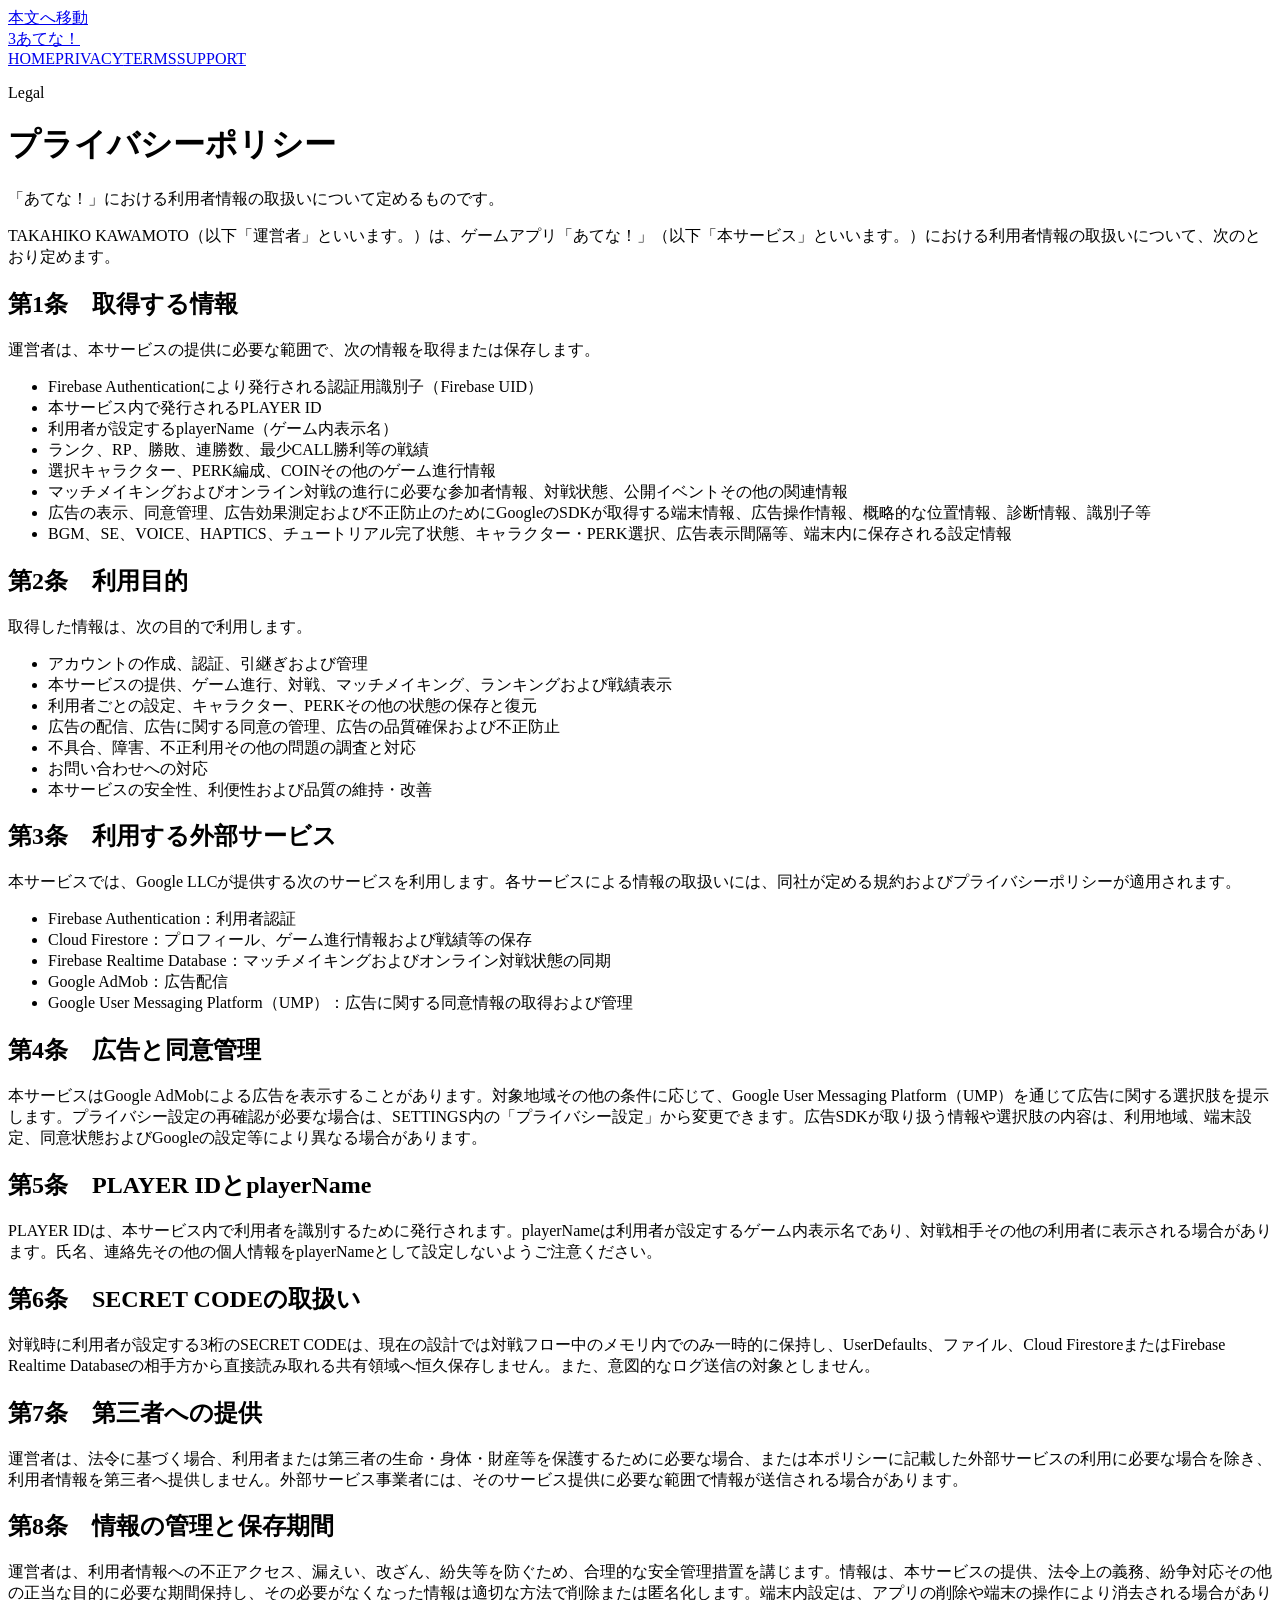
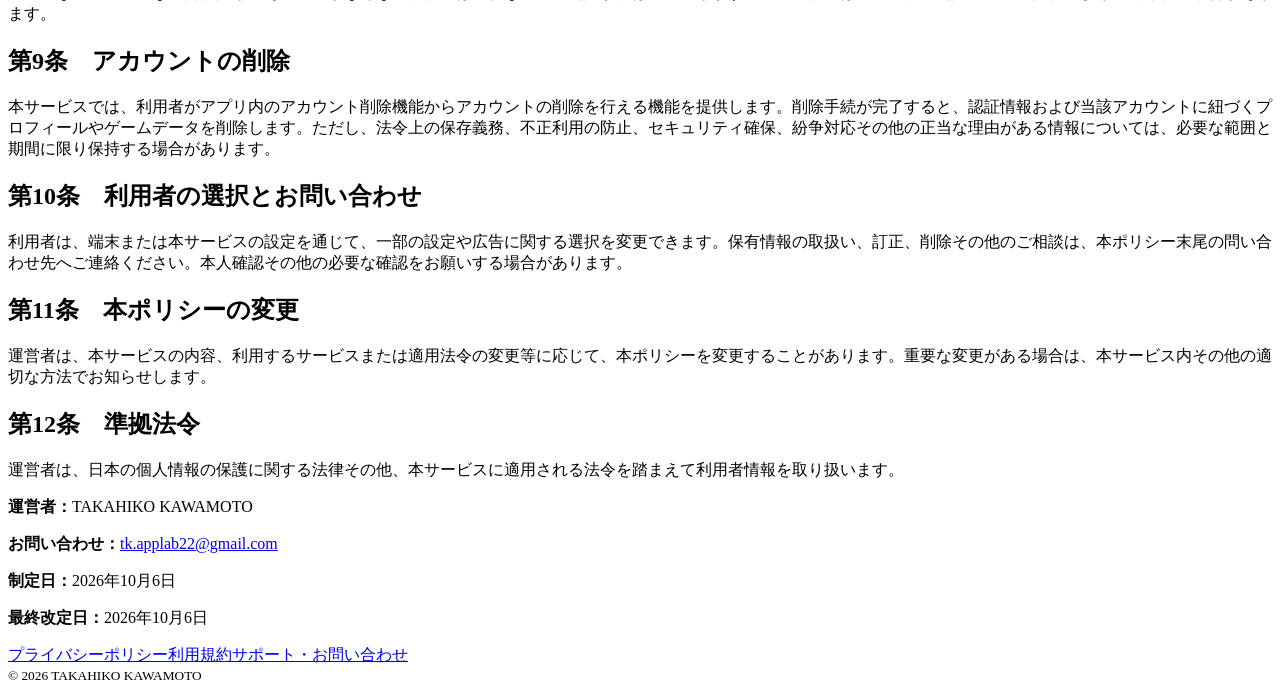
<file: privacy.html>
<!doctype html>
<html lang="ja">
<head>
  <meta charset="utf-8">
  <meta name="viewport" content="width=device-width, initial-scale=1">
  <title>プライバシーポリシー｜あてな！</title>
  <meta name="description" content="iPhone向け対戦型ロジックゲーム『あてな！』における利用者情報、Firebase、広告、同意管理等の取扱いを定めるプライバシーポリシーです。">
  <meta name="robots" content="index, follow">
  <meta property="og:type" content="article">
  <meta property="og:locale" content="ja_JP">
  <meta property="og:title" content="プライバシーポリシー｜あてな！">
  <meta property="og:description" content="ゲームアプリ『あてな！』のプライバシーポリシー。">
  <meta property="og:site_name" content="あてな！公式サイト">
  <meta name="twitter:card" content="summary">
  <meta name="twitter:title" content="プライバシーポリシー｜あてな！">
  <meta name="twitter:description" content="ゲームアプリ『あてな！』のプライバシーポリシーです。">
  <link rel="icon" href="data:image/svg+xml,%3Csvg xmlns='http://www.w3.org/2000/svg' viewBox='0 0 64 64'%3E%3Crect width='64' height='64' rx='16' fill='%231678e8'/%3E%3Ccircle cx='32' cy='32' r='21' fill='none' stroke='%2330d4f2' stroke-width='5'/%3E%3Cpath d='M22 22h20L29 34h13L22 46' fill='none' stroke='white' stroke-width='5' stroke-linecap='round' stroke-linejoin='round'/%3E%3C/svg%3E">
  <link rel="stylesheet" href="css/style.css">
</head>
<body>
  <a class="skip-link" href="#main-content">本文へ移動</a>
  <header class="site-header">
    <div class="nav-wrap">
      <a class="brand" href="index.html" aria-label="あてな！公式サイト ホーム"><span class="brand-mark" aria-hidden="true">3</span><span>あてな！</span></a>
      <nav class="site-nav" aria-label="メインナビゲーション">
        <a href="index.html">HOME</a><a href="privacy.html" aria-current="page">PRIVACY</a><a href="terms.html">TERMS</a><a href="support.html">SUPPORT</a>
      </nav>
    </div>
  </header>
  <main id="main-content">
    <header class="page-hero">
      <div class="page-hero-inner"><p class="eyebrow">Legal</p><h1 class="page-title">プライバシーポリシー</h1><p class="page-description">「あてな！」における利用者情報の取扱いについて定めるものです。</p></div>
    </header>
    <div class="document-wrap">
      <article class="document-card">
        <p class="document-intro">TAKAHIKO KAWAMOTO（以下「運営者」といいます。）は、ゲームアプリ「あてな！」（以下「本サービス」といいます。）における利用者情報の取扱いについて、次のとおり定めます。</p>
        <section class="legal-section"><h2>第1条　取得する情報</h2><p>運営者は、本サービスの提供に必要な範囲で、次の情報を取得または保存します。</p><ul><li>Firebase Authenticationにより発行される認証用識別子（Firebase UID）</li><li>本サービス内で発行されるPLAYER ID</li><li>利用者が設定するplayerName（ゲーム内表示名）</li><li>ランク、RP、勝敗、連勝数、最少CALL勝利等の戦績</li><li>選択キャラクター、PERK編成、COINその他のゲーム進行情報</li><li>マッチメイキングおよびオンライン対戦の進行に必要な参加者情報、対戦状態、公開イベントその他の関連情報</li><li>広告の表示、同意管理、広告効果測定および不正防止のためにGoogleのSDKが取得する端末情報、広告操作情報、概略的な位置情報、診断情報、識別子等</li><li>BGM、SE、VOICE、HAPTICS、チュートリアル完了状態、キャラクター・PERK選択、広告表示間隔等、端末内に保存される設定情報</li></ul></section>
        <section class="legal-section"><h2>第2条　利用目的</h2><p>取得した情報は、次の目的で利用します。</p><ul><li>アカウントの作成、認証、引継ぎおよび管理</li><li>本サービスの提供、ゲーム進行、対戦、マッチメイキング、ランキングおよび戦績表示</li><li>利用者ごとの設定、キャラクター、PERKその他の状態の保存と復元</li><li>広告の配信、広告に関する同意の管理、広告の品質確保および不正防止</li><li>不具合、障害、不正利用その他の問題の調査と対応</li><li>お問い合わせへの対応</li><li>本サービスの安全性、利便性および品質の維持・改善</li></ul></section>
        <section class="legal-section"><h2>第3条　利用する外部サービス</h2><p>本サービスでは、Google LLCが提供する次のサービスを利用します。各サービスによる情報の取扱いには、同社が定める規約およびプライバシーポリシーが適用されます。</p><ul><li>Firebase Authentication：利用者認証</li><li>Cloud Firestore：プロフィール、ゲーム進行情報および戦績等の保存</li><li>Firebase Realtime Database：マッチメイキングおよびオンライン対戦状態の同期</li><li>Google AdMob：広告配信</li><li>Google User Messaging Platform（UMP）：広告に関する同意情報の取得および管理</li></ul></section>
        <section class="legal-section"><h2>第4条　広告と同意管理</h2><p>本サービスはGoogle AdMobによる広告を表示することがあります。対象地域その他の条件に応じて、Google User Messaging Platform（UMP）を通じて広告に関する選択肢を提示します。プライバシー設定の再確認が必要な場合は、SETTINGS内の「プライバシー設定」から変更できます。広告SDKが取り扱う情報や選択肢の内容は、利用地域、端末設定、同意状態およびGoogleの設定等により異なる場合があります。</p></section>
        <section class="legal-section"><h2>第5条　PLAYER IDとplayerName</h2><p>PLAYER IDは、本サービス内で利用者を識別するために発行されます。playerNameは利用者が設定するゲーム内表示名であり、対戦相手その他の利用者に表示される場合があります。氏名、連絡先その他の個人情報をplayerNameとして設定しないようご注意ください。</p></section>
        <section class="legal-section"><h2>第6条　SECRET CODEの取扱い</h2><p>対戦時に利用者が設定する3桁のSECRET CODEは、現在の設計では対戦フロー中のメモリ内でのみ一時的に保持し、UserDefaults、ファイル、Cloud FirestoreまたはFirebase Realtime Databaseの相手方から直接読み取れる共有領域へ恒久保存しません。また、意図的なログ送信の対象としません。</p></section>
        <section class="legal-section"><h2>第7条　第三者への提供</h2><p>運営者は、法令に基づく場合、利用者または第三者の生命・身体・財産等を保護するために必要な場合、または本ポリシーに記載した外部サービスの利用に必要な場合を除き、利用者情報を第三者へ提供しません。外部サービス事業者には、そのサービス提供に必要な範囲で情報が送信される場合があります。</p></section>
        <section class="legal-section"><h2>第8条　情報の管理と保存期間</h2><p>運営者は、利用者情報への不正アクセス、漏えい、改ざん、紛失等を防ぐため、合理的な安全管理措置を講じます。情報は、本サービスの提供、法令上の義務、紛争対応その他の正当な目的に必要な期間保持し、その必要がなくなった情報は適切な方法で削除または匿名化します。端末内設定は、アプリの削除や端末の操作により消去される場合があります。</p></section>
        <section class="legal-section"><h2>第9条　アカウントの削除</h2><p>本サービスでは、利用者がアプリ内のアカウント削除機能からアカウントの削除を行える機能を提供します。削除手続が完了すると、認証情報および当該アカウントに紐づくプロフィールやゲームデータを削除します。ただし、法令上の保存義務、不正利用の防止、セキュリティ確保、紛争対応その他の正当な理由がある情報については、必要な範囲と期間に限り保持する場合があります。</p></section>
        <section class="legal-section"><h2>第10条　利用者の選択とお問い合わせ</h2><p>利用者は、端末または本サービスの設定を通じて、一部の設定や広告に関する選択を変更できます。保有情報の取扱い、訂正、削除その他のご相談は、本ポリシー末尾の問い合わせ先へご連絡ください。本人確認その他の必要な確認をお願いする場合があります。</p></section>
        <section class="legal-section"><h2>第11条　本ポリシーの変更</h2><p>運営者は、本サービスの内容、利用するサービスまたは適用法令の変更等に応じて、本ポリシーを変更することがあります。重要な変更がある場合は、本サービス内その他の適切な方法でお知らせします。</p></section>
        <section class="legal-section"><h2>第12条　準拠法令</h2><p>運営者は、日本の個人情報の保護に関する法律その他、本サービスに適用される法令を踏まえて利用者情報を取り扱います。</p></section>
        <div class="document-meta"><p><strong>運営者：</strong>TAKAHIKO KAWAMOTO</p><p><strong>お問い合わせ：</strong><a href="mailto:tk.applab22@gmail.com">tk.applab22@gmail.com</a></p><p><strong>制定日：</strong>2026年10月6日</p><p><strong>最終改定日：</strong>2026年10月6日</p></div>
      </article>
    </div>
  </main>
  <footer class="site-footer"><div class="footer-inner"><div class="footer-links"><a href="privacy.html">プライバシーポリシー</a><a href="terms.html">利用規約</a><a href="support.html">サポート・お問い合わせ</a></div><small class="copyright">© 2026 TAKAHIKO KAWAMOTO</small></div></footer>
</body>
</html>
</file>
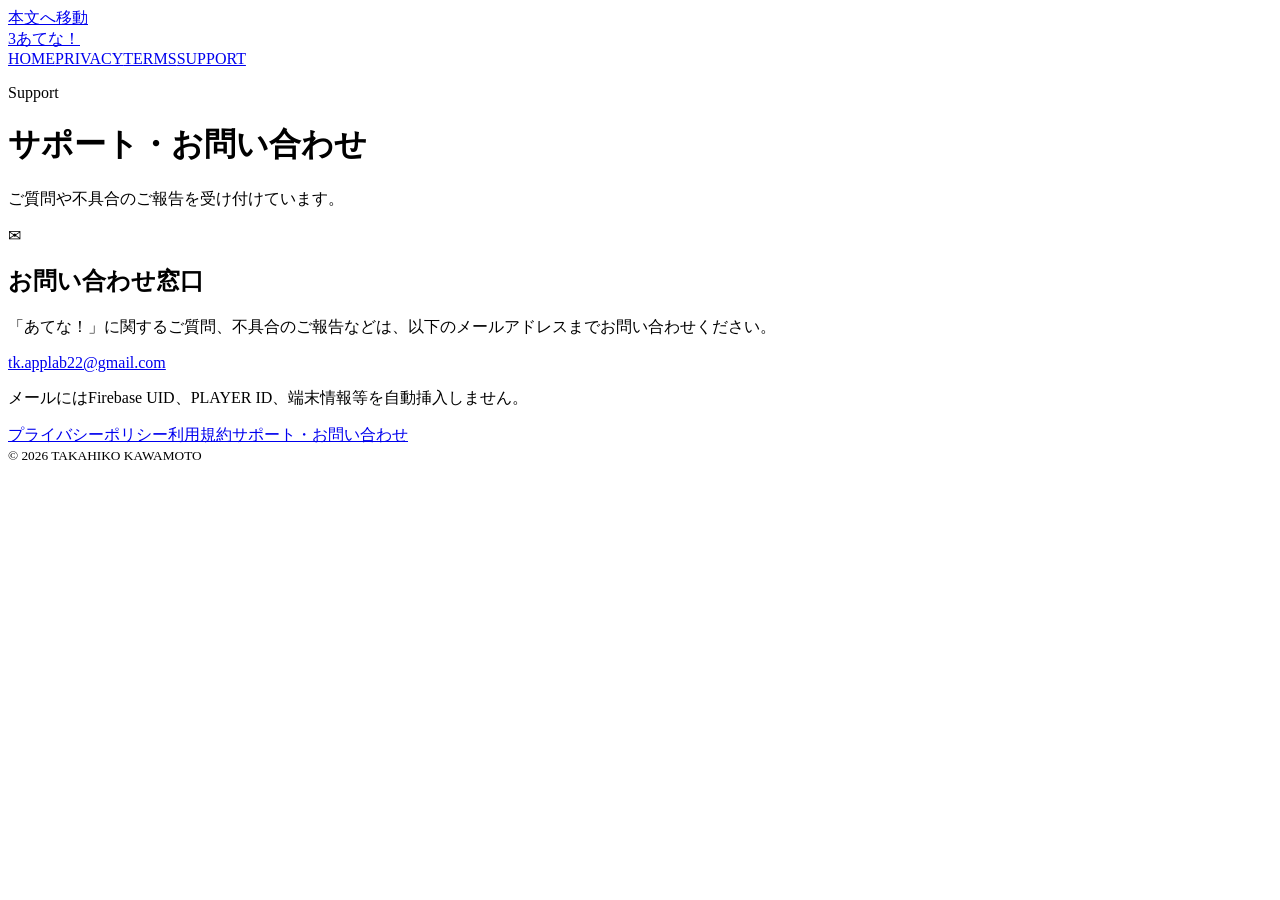
<file: support.html>
<!doctype html>
<html lang="ja">
<head>
  <meta charset="utf-8">
  <meta name="viewport" content="width=device-width, initial-scale=1">
  <title>お問い合わせ・サポート｜あてな！</title>
  <meta name="description" content="iPhone向け対戦型ロジックゲーム『あてな！』に関するご質問や不具合をご連絡いただける公式サポート・お問い合わせ窓口です。">
  <meta name="robots" content="index, follow">
  <meta property="og:type" content="website">
  <meta property="og:locale" content="ja_JP">
  <meta property="og:title" content="お問い合わせ・サポート｜あてな！">
  <meta property="og:description" content="ゲームアプリ『あてな！』のサポート・お問い合わせ窓口。">
  <meta property="og:site_name" content="あてな！公式サイト">
  <meta name="twitter:card" content="summary">
  <meta name="twitter:title" content="お問い合わせ・サポート｜あてな！">
  <meta name="twitter:description" content="ゲームアプリ『あてな！』の公式サポート・お問い合わせ窓口です。">
  <link rel="icon" href="data:image/svg+xml,%3Csvg xmlns='http://www.w3.org/2000/svg' viewBox='0 0 64 64'%3E%3Crect width='64' height='64' rx='16' fill='%231678e8'/%3E%3Ccircle cx='32' cy='32' r='21' fill='none' stroke='%2330d4f2' stroke-width='5'/%3E%3Cpath d='M22 22h20L29 34h13L22 46' fill='none' stroke='white' stroke-width='5' stroke-linecap='round' stroke-linejoin='round'/%3E%3C/svg%3E">
  <link rel="stylesheet" href="css/style.css">
</head>
<body>
  <a class="skip-link" href="#main-content">本文へ移動</a>
  <header class="site-header"><div class="nav-wrap"><a class="brand" href="index.html" aria-label="あてな！公式サイト ホーム"><span class="brand-mark" aria-hidden="true">3</span><span>あてな！</span></a><nav class="site-nav" aria-label="メインナビゲーション"><a href="index.html">HOME</a><a href="privacy.html">PRIVACY</a><a href="terms.html">TERMS</a><a href="support.html" aria-current="page">SUPPORT</a></nav></div></header>
  <main id="main-content">
    <header class="page-hero"><div class="page-hero-inner"><p class="eyebrow">Support</p><h1 class="page-title">サポート・お問い合わせ</h1><p class="page-description">ご質問や不具合のご報告を受け付けています。</p></div></header>
    <div class="document-wrap">
      <section class="support-card" aria-labelledby="support-heading">
        <span class="support-icon" aria-hidden="true">✉</span>
        <h2 id="support-heading">お問い合わせ窓口</h2>
        <p>「あてな！」に関するご質問、不具合のご報告などは、以下のメールアドレスまでお問い合わせください。</p>
        <a class="button-link" href="mailto:tk.applab22@gmail.com?subject=%E3%81%82%E3%81%A6%E3%81%AA%EF%BC%81%20%E3%81%8A%E5%95%8F%E3%81%84%E5%90%88%E3%82%8F%E3%81%9B">tk.applab22@gmail.com</a>
        <p class="support-note">メールにはFirebase UID、PLAYER ID、端末情報等を自動挿入しません。</p>
      </section>
    </div>
  </main>
  <footer class="site-footer"><div class="footer-inner"><div class="footer-links"><a href="privacy.html">プライバシーポリシー</a><a href="terms.html">利用規約</a><a href="support.html">サポート・お問い合わせ</a></div><small class="copyright">© 2026 TAKAHIKO KAWAMOTO</small></div></footer>
</body>
</html>
</file>
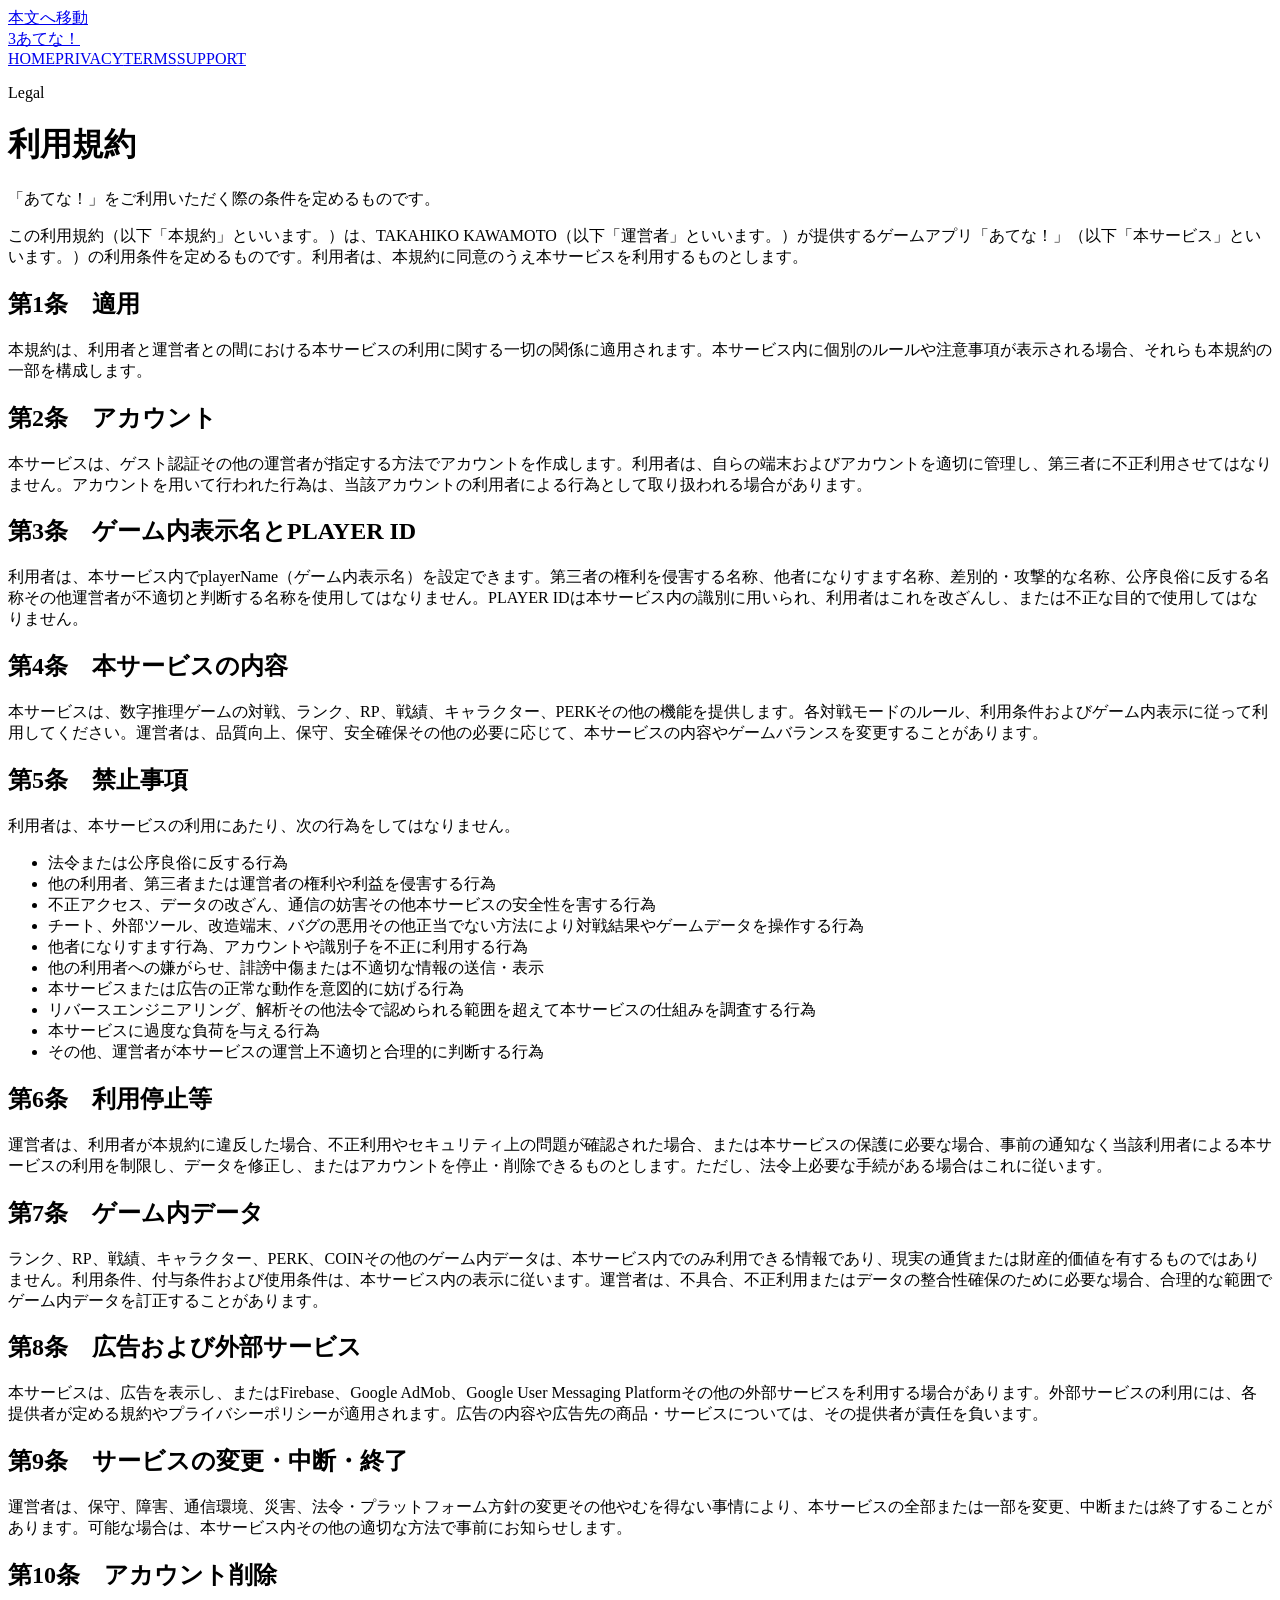
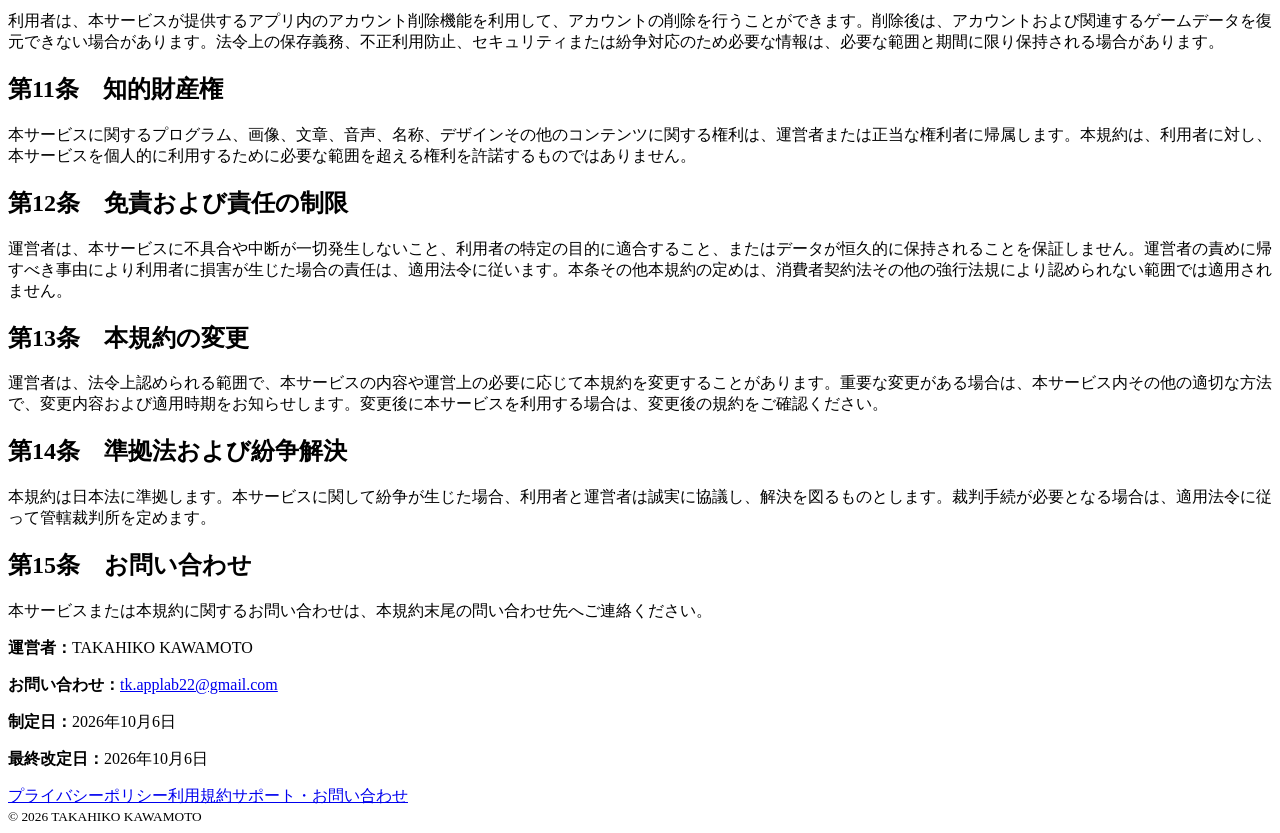
<file: terms.html>
<!doctype html>
<html lang="ja">
<head>
  <meta charset="utf-8">
  <meta name="viewport" content="width=device-width, initial-scale=1">
  <title>利用規約｜あてな！</title>
  <meta name="description" content="iPhone向け対戦型ロジックゲーム『あてな！』の利用条件、禁止事項、ゲーム内データ、アカウント削除等を定める利用規約です。">
  <meta name="robots" content="index, follow">
  <meta property="og:type" content="article">
  <meta property="og:locale" content="ja_JP">
  <meta property="og:title" content="利用規約｜あてな！">
  <meta property="og:description" content="ゲームアプリ『あてな！』の利用規約。">
  <meta property="og:site_name" content="あてな！公式サイト">
  <meta name="twitter:card" content="summary">
  <meta name="twitter:title" content="利用規約｜あてな！">
  <meta name="twitter:description" content="ゲームアプリ『あてな！』の利用規約です。">
  <link rel="icon" href="data:image/svg+xml,%3Csvg xmlns='http://www.w3.org/2000/svg' viewBox='0 0 64 64'%3E%3Crect width='64' height='64' rx='16' fill='%231678e8'/%3E%3Ccircle cx='32' cy='32' r='21' fill='none' stroke='%2330d4f2' stroke-width='5'/%3E%3Cpath d='M22 22h20L29 34h13L22 46' fill='none' stroke='white' stroke-width='5' stroke-linecap='round' stroke-linejoin='round'/%3E%3C/svg%3E">
  <link rel="stylesheet" href="css/style.css">
</head>
<body>
  <a class="skip-link" href="#main-content">本文へ移動</a>
  <header class="site-header"><div class="nav-wrap"><a class="brand" href="index.html" aria-label="あてな！公式サイト ホーム"><span class="brand-mark" aria-hidden="true">3</span><span>あてな！</span></a><nav class="site-nav" aria-label="メインナビゲーション"><a href="index.html">HOME</a><a href="privacy.html">PRIVACY</a><a href="terms.html" aria-current="page">TERMS</a><a href="support.html">SUPPORT</a></nav></div></header>
  <main id="main-content">
    <header class="page-hero"><div class="page-hero-inner"><p class="eyebrow">Legal</p><h1 class="page-title">利用規約</h1><p class="page-description">「あてな！」をご利用いただく際の条件を定めるものです。</p></div></header>
    <div class="document-wrap">
      <article class="document-card">
        <p class="document-intro">この利用規約（以下「本規約」といいます。）は、TAKAHIKO KAWAMOTO（以下「運営者」といいます。）が提供するゲームアプリ「あてな！」（以下「本サービス」といいます。）の利用条件を定めるものです。利用者は、本規約に同意のうえ本サービスを利用するものとします。</p>
        <section class="legal-section"><h2>第1条　適用</h2><p>本規約は、利用者と運営者との間における本サービスの利用に関する一切の関係に適用されます。本サービス内に個別のルールや注意事項が表示される場合、それらも本規約の一部を構成します。</p></section>
        <section class="legal-section"><h2>第2条　アカウント</h2><p>本サービスは、ゲスト認証その他の運営者が指定する方法でアカウントを作成します。利用者は、自らの端末およびアカウントを適切に管理し、第三者に不正利用させてはなりません。アカウントを用いて行われた行為は、当該アカウントの利用者による行為として取り扱われる場合があります。</p></section>
        <section class="legal-section"><h2>第3条　ゲーム内表示名とPLAYER ID</h2><p>利用者は、本サービス内でplayerName（ゲーム内表示名）を設定できます。第三者の権利を侵害する名称、他者になりすます名称、差別的・攻撃的な名称、公序良俗に反する名称その他運営者が不適切と判断する名称を使用してはなりません。PLAYER IDは本サービス内の識別に用いられ、利用者はこれを改ざんし、または不正な目的で使用してはなりません。</p></section>
        <section class="legal-section"><h2>第4条　本サービスの内容</h2><p>本サービスは、数字推理ゲームの対戦、ランク、RP、戦績、キャラクター、PERKその他の機能を提供します。各対戦モードのルール、利用条件およびゲーム内表示に従って利用してください。運営者は、品質向上、保守、安全確保その他の必要に応じて、本サービスの内容やゲームバランスを変更することがあります。</p></section>
        <section class="legal-section"><h2>第5条　禁止事項</h2><p>利用者は、本サービスの利用にあたり、次の行為をしてはなりません。</p><ul><li>法令または公序良俗に反する行為</li><li>他の利用者、第三者または運営者の権利や利益を侵害する行為</li><li>不正アクセス、データの改ざん、通信の妨害その他本サービスの安全性を害する行為</li><li>チート、外部ツール、改造端末、バグの悪用その他正当でない方法により対戦結果やゲームデータを操作する行為</li><li>他者になりすます行為、アカウントや識別子を不正に利用する行為</li><li>他の利用者への嫌がらせ、誹謗中傷または不適切な情報の送信・表示</li><li>本サービスまたは広告の正常な動作を意図的に妨げる行為</li><li>リバースエンジニアリング、解析その他法令で認められる範囲を超えて本サービスの仕組みを調査する行為</li><li>本サービスに過度な負荷を与える行為</li><li>その他、運営者が本サービスの運営上不適切と合理的に判断する行為</li></ul></section>
        <section class="legal-section"><h2>第6条　利用停止等</h2><p>運営者は、利用者が本規約に違反した場合、不正利用やセキュリティ上の問題が確認された場合、または本サービスの保護に必要な場合、事前の通知なく当該利用者による本サービスの利用を制限し、データを修正し、またはアカウントを停止・削除できるものとします。ただし、法令上必要な手続がある場合はこれに従います。</p></section>
        <section class="legal-section"><h2>第7条　ゲーム内データ</h2><p>ランク、RP、戦績、キャラクター、PERK、COINその他のゲーム内データは、本サービス内でのみ利用できる情報であり、現実の通貨または財産的価値を有するものではありません。利用条件、付与条件および使用条件は、本サービス内の表示に従います。運営者は、不具合、不正利用またはデータの整合性確保のために必要な場合、合理的な範囲でゲーム内データを訂正することがあります。</p></section>
        <section class="legal-section"><h2>第8条　広告および外部サービス</h2><p>本サービスは、広告を表示し、またはFirebase、Google AdMob、Google User Messaging Platformその他の外部サービスを利用する場合があります。外部サービスの利用には、各提供者が定める規約やプライバシーポリシーが適用されます。広告の内容や広告先の商品・サービスについては、その提供者が責任を負います。</p></section>
        <section class="legal-section"><h2>第9条　サービスの変更・中断・終了</h2><p>運営者は、保守、障害、通信環境、災害、法令・プラットフォーム方針の変更その他やむを得ない事情により、本サービスの全部または一部を変更、中断または終了することがあります。可能な場合は、本サービス内その他の適切な方法で事前にお知らせします。</p></section>
        <section class="legal-section"><h2>第10条　アカウント削除</h2><p>利用者は、本サービスが提供するアプリ内のアカウント削除機能を利用して、アカウントの削除を行うことができます。削除後は、アカウントおよび関連するゲームデータを復元できない場合があります。法令上の保存義務、不正利用防止、セキュリティまたは紛争対応のため必要な情報は、必要な範囲と期間に限り保持される場合があります。</p></section>
        <section class="legal-section"><h2>第11条　知的財産権</h2><p>本サービスに関するプログラム、画像、文章、音声、名称、デザインその他のコンテンツに関する権利は、運営者または正当な権利者に帰属します。本規約は、利用者に対し、本サービスを個人的に利用するために必要な範囲を超える権利を許諾するものではありません。</p></section>
        <section class="legal-section"><h2>第12条　免責および責任の制限</h2><p>運営者は、本サービスに不具合や中断が一切発生しないこと、利用者の特定の目的に適合すること、またはデータが恒久的に保持されることを保証しません。運営者の責めに帰すべき事由により利用者に損害が生じた場合の責任は、適用法令に従います。本条その他本規約の定めは、消費者契約法その他の強行法規により認められない範囲では適用されません。</p></section>
        <section class="legal-section"><h2>第13条　本規約の変更</h2><p>運営者は、法令上認められる範囲で、本サービスの内容や運営上の必要に応じて本規約を変更することがあります。重要な変更がある場合は、本サービス内その他の適切な方法で、変更内容および適用時期をお知らせします。変更後に本サービスを利用する場合は、変更後の規約をご確認ください。</p></section>
        <section class="legal-section"><h2>第14条　準拠法および紛争解決</h2><p>本規約は日本法に準拠します。本サービスに関して紛争が生じた場合、利用者と運営者は誠実に協議し、解決を図るものとします。裁判手続が必要となる場合は、適用法令に従って管轄裁判所を定めます。</p></section>
        <section class="legal-section"><h2>第15条　お問い合わせ</h2><p>本サービスまたは本規約に関するお問い合わせは、本規約末尾の問い合わせ先へご連絡ください。</p></section>
        <div class="document-meta"><p><strong>運営者：</strong>TAKAHIKO KAWAMOTO</p><p><strong>お問い合わせ：</strong><a href="mailto:tk.applab22@gmail.com">tk.applab22@gmail.com</a></p><p><strong>制定日：</strong>2026年10月6日</p><p><strong>最終改定日：</strong>2026年10月6日</p></div>
      </article>
    </div>
  </main>
  <footer class="site-footer"><div class="footer-inner"><div class="footer-links"><a href="privacy.html">プライバシーポリシー</a><a href="terms.html">利用規約</a><a href="support.html">サポート・お問い合わせ</a></div><small class="copyright">© 2026 TAKAHIKO KAWAMOTO</small></div></footer>
</body>
</html>
</file>
<file: css/style.css>
/* =====================================
   ATENA! OFFICIAL LANDING PAGE
   ===================================== */


/* =====================================
   BASE
   ===================================== */

body.lp-page {
  margin: 0;
  min-height: 100vh;

  background:
    radial-gradient(
      ellipse at 50% 25%,
      #ffffff 0%,
      #e8faff 55%,
      #c9efff 100%
    );

  color: #15365d;

  font-family:
    -apple-system,
    BlinkMacSystemFont,
    "Hiragino Sans",
    "Noto Sans JP",
    sans-serif;
}

.lp-page *,
.lp-page *::before,
.lp-page *::after {
  box-sizing: border-box;
}


/* =====================================
   MAIN
   ===================================== */

/*
   旧サイトでは display: flex により
   メインビジュアルを中央配置していた。

   現在は複数のセクションを縦に並べるため、
   display: block に変更する。
*/

body.lp-page .lp-main {
  display: block;

  width: 100%;
  min-width: 0;
  min-height: 100svh;

  margin: 0;
  padding: 0;
}


/* =====================================
   MAIN VISUAL
   ===================================== */

.lp-hero {
  width: 100%;
  max-width: none;

  margin: 0 auto;
  padding: 100px 20px 55px;

  display: flex;
  flex-direction: column;
  align-items: center;

  text-align: center;
}

.lp-visual-wrap {
  position: relative;

  width: 100%;
  max-width: 1250px;

  margin: 0 auto;
}

/* キャラクター入り画像 */

.lp-visual-wrap .lp-visual {
  display: block;

  width: 100%;
  height: auto;

  margin: 0;

  object-fit: contain;
}


/* =====================================
   LOGO
   ===================================== */

.lp-visual-wrap .lp-logo {
  position: absolute;

  top: 50%;
  left: 50%;

  width: 38%;
  max-width: 460px;
  height: auto;

  transform: translate(-50%, -50%);

  z-index: 2;

  object-fit: contain;

  filter:
    drop-shadow(
      0 8px 14px rgba(0, 0, 0, 0.2)
    );
}


/* =====================================
   CATCH COPY
   ===================================== */

.lp-copy {
  margin: 25px 0 30px;

  font-size: clamp(21px, 3vw, 38px);
  font-weight: 900;

  letter-spacing: 0.08em;
  line-height: 1.5;

  text-align: center;
}


/* =====================================
   APP STORE
   ===================================== */

.lp-download {
  display: flex;
  flex-direction: column;

  align-items: center;

  gap: 10px;
}

.lp-store {
  display: flex;
  flex-direction: column;

  justify-content: center;
  align-items: center;

  min-width: 210px;
  min-height: 72px;

  padding: 9px 26px;

  border-radius: 14px;

  background: #080808;
  color: #ffffff;

  box-shadow:
    0 12px 28px rgba(0, 0, 0, 0.15);

  line-height: 1.2;
}

.lp-store-small {
  font-size: 13px;
  font-weight: 500;
}

.lp-store-title {
  font-size: 29px;
  font-weight: 700;

  letter-spacing: -0.03em;
}

.lp-soon {
  margin: 0;

  color: #53708d;

  font-size: 12px;
  font-weight: 800;

  letter-spacing: 0.22em;
}


/* =====================================
   FOOTER
   ===================================== */

.lp-footer {
  padding: 28px 16px 36px;

  text-align: center;

  border-top:
    1px solid rgba(20, 100, 180, 0.12);
}

.lp-footer nav {
  display: flex;
  flex-wrap: wrap;

  justify-content: center;

  gap: 12px 24px;

  margin-bottom: 14px;
}

.lp-footer a {
  color: #456b90;

  font-size: 12px;

  text-decoration: none;
}

.lp-footer a:hover {
  text-decoration: underline;
}

.lp-footer small {
  color: #7893a9;

  font-size: 11px;
}


/* =====================================
   TABLET
   ===================================== */

@media (max-width: 900px) {

  .lp-hero {
    padding: 90px 15px 45px;
  }

  .lp-visual-wrap .lp-logo {
    width: 42%;
  }

  .lp-copy {
    margin-top: 22px;
  }

}


/* =====================================
   SMARTPHONE
   ===================================== */

@media (max-width: 600px) {

  body.lp-page .lp-main {
    display: block;
    min-height: 100svh;
  }

  .lp-hero {
    padding: 90px 10px 40px;
  }

  .lp-visual-wrap {
    width: 100%;
  }

  .lp-visual-wrap .lp-visual {
    width: 100%;
    height: auto;
  }

  .lp-visual-wrap .lp-logo {
    top: 50%;
    left: 50%;

    width: 48%;

    transform: translate(-50%, -50%);
  }

  .lp-copy {
    margin: 22px 0 30px;

    font-size: clamp(19px, 5.5vw, 26px);
  }

  .lp-store {
    min-width: 190px;
    min-height: 66px;
  }

  .lp-store-title {
    font-size: 26px;
  }

  .lp-footer {
    padding: 25px 12px 30px;
  }

}


/* =====================================
   SMALL SMARTPHONE
   ===================================== */

@media (max-width: 390px) {

  .lp-visual-wrap .lp-logo {
    width: 52%;
  }

  .lp-copy {
    font-size: 19px;
  }

  .lp-footer nav {
    gap: 10px 15px;
  }

}
</file>
